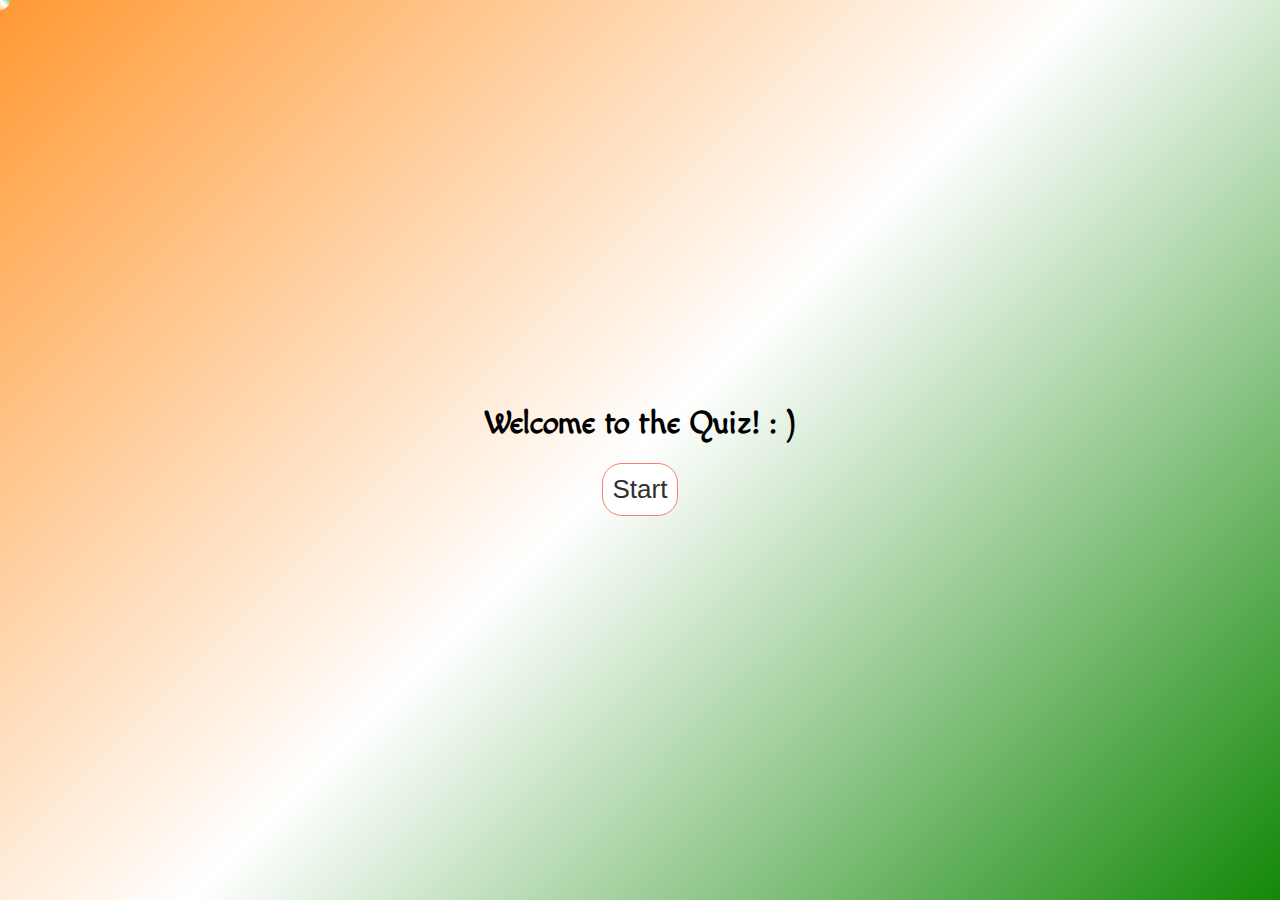
<file: index.html>
<!DOCTYPE html>
<head>
    <meta charset="UTF-8">
    <meta name="viewport" content="width=device-width, initial-scale=1.0">
    <title>Quiz</title>
    <link rel="preconnect" href="https://fonts.googleapis.com">
    <link rel="preconnect" href="https://fonts.gstatic.com" crossorigin>
    <link href="https://fonts.googleapis.com/css2?family=Macondo" rel="stylesheet">
    <link href="styles.css" rel="stylesheet">

 </head>
<body>
    <div class="cursor"></div>
    <div class="main">
    <h1>Welcome to the Quiz!    : )</h1>
    <div class="container">
    <button id="startb">Start</button></div></div>
    
    <script src="https://cdnjs.cloudflare.com/ajax/libs/gsap/3.12.5/gsap.min.js" integrity="sha512-7eHRwcbYkK4d9g/6tD/mhkf++eoTHwpNM9woBxtPUBWm67zeAfFC+HrdoE2GanKeocly/VxeLvIqwvCdk7qScg==" crossorigin="anonymous" referrerpolicy="no-referrer"></script>
    <script src="./index.js"></script>

    </body>
</file>
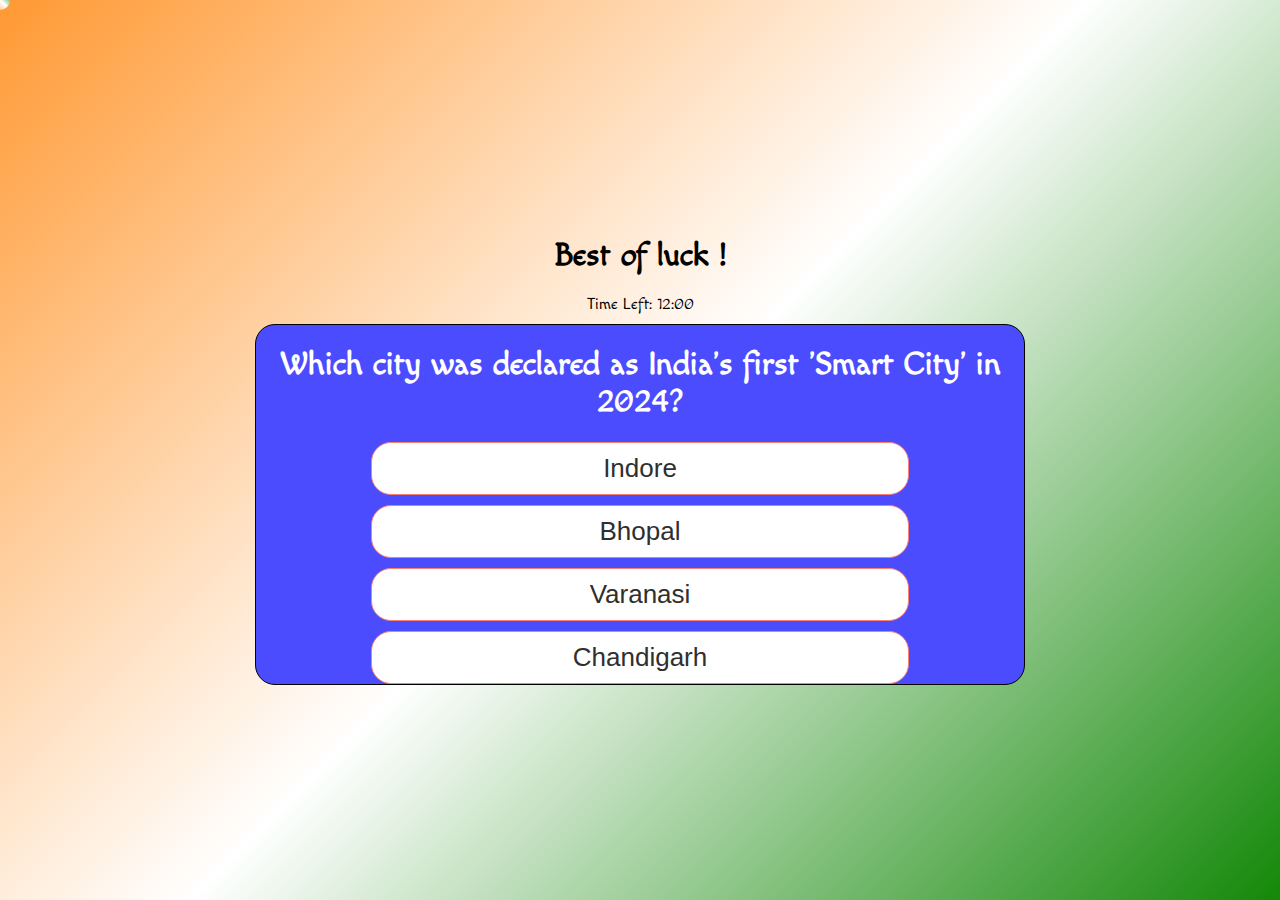
<file: quiz.html>
<!DOCTYPE html>
<head>
    <meta charset="UTF-8">
    <meta name="viewport" content="width=device-width, initial-scale=1.0">
    <title>Quiz</title>
    <link rel="preconnect" href="https://fonts.googleapis.com">
    <link rel="preconnect" href="https://fonts.gstatic.com" crossorigin>
    <link href="https://fonts.googleapis.com/css2?family=Macondo" rel="stylesheet">
    <link href="styles.css" rel="stylesheet">

 </head>
<body onload="showQues()">
    <div class="cursor"></div>
    <div class="main">
    <h1>Best of luck !</h1>
    <div id="timer">Time Left: <span id="time">12:00</span></div>
        <div id="quiz"></div>
    </div>

    <script src="https://cdnjs.cloudflare.com/ajax/libs/gsap/3.12.5/gsap.min.js" integrity="sha512-7eHRwcbYkK4d9g/6tD/mhkf++eoTHwpNM9woBxtPUBWm67zeAfFC+HrdoE2GanKeocly/VxeLvIqwvCdk7qScg==" crossorigin="anonymous" referrerpolicy="no-referrer"></script>
    <script> var cursor = document.querySelector(".cursor"); 
      var main= document.querySelector(".main");
      main.addEventListener("mousemove", function(dets){
          console.log("event listener added");
          gsap.to(cursor,{
               x:dets.x,
               y:dets.y,
               duration:0.1,
               ease: "power1.out",
          })
       });
let timeLeft=720;
let timer= document.getElementById("timer");


    console.log("timer started");
const t= setInterval(function(){
    if (timeLeft<0){
        alert("oops! time out");
        localStorage.setItem("quizScore", score);
        window.location.href="result.html";
        clearInterval(t);
    }else{
        const m= Math.floor(timeLeft/60);
        const s= timeLeft%60;
        timer.textContent = `${m}:${s < 10 ? '0' + s : s}`;
        timeLeft--;
    }
}, 1000);

       
       </script>
    <script src="./index.js"></script>
    </body>
</file>
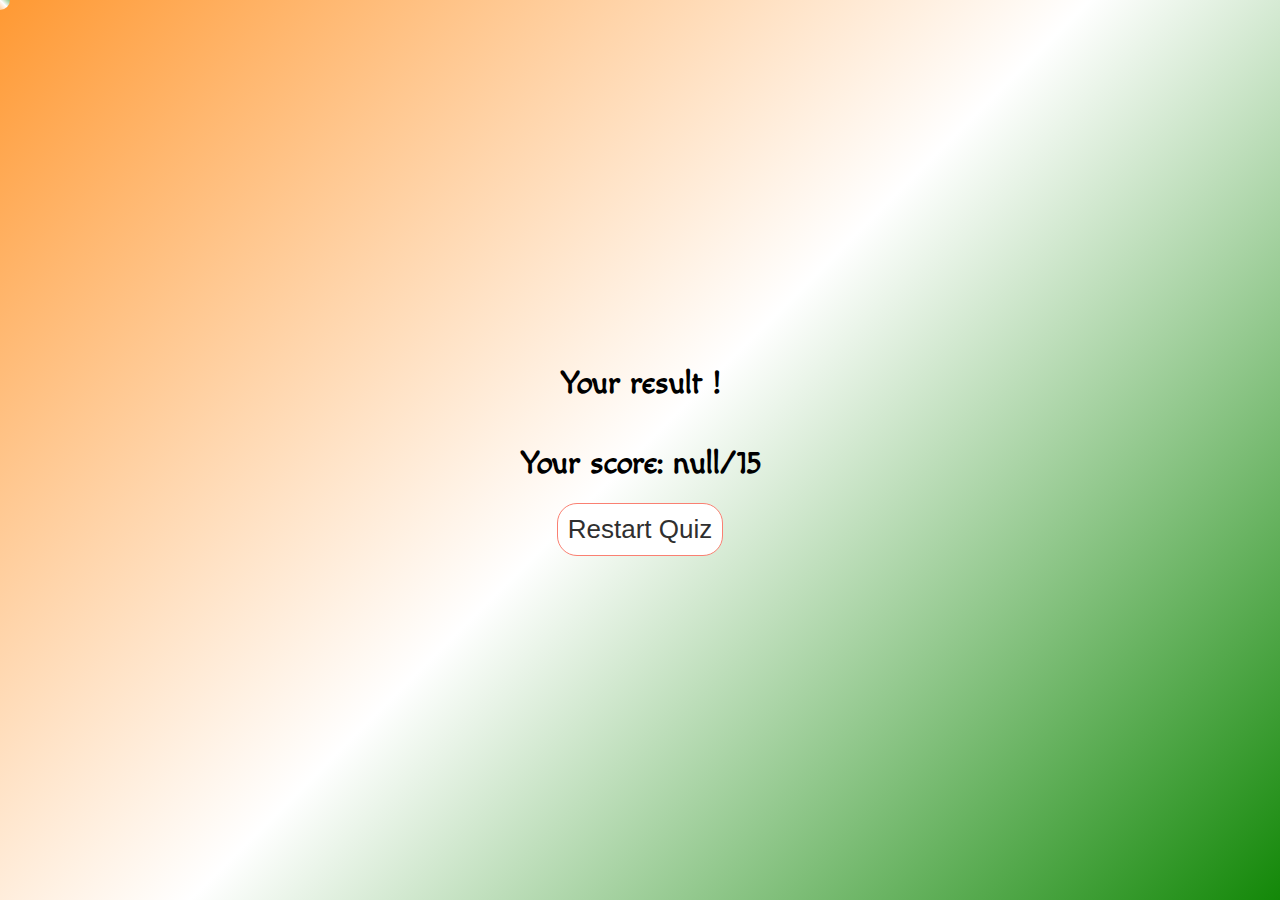
<file: result.html>
<!DOCTYPE html>
<head>
    <meta charset="UTF-8">
    <meta name="viewport" content="width=device-width, initial-scale=1.0">
    <title>Quiz</title>
    <link rel="preconnect" href="https://fonts.googleapis.com">
    <link rel="preconnect" href="https://fonts.gstatic.com" crossorigin>
    <link href="https://fonts.googleapis.com/css2?family=Macondo" rel="stylesheet">
    <link href="styles.css" rel="stylesheet">

 </head>
<body>    
    <div class="cursor"></div>
    <div class="main">
    <h1>Your result !</h1>
    <div class="container">
        <h1 id="score"></h1>
        <button onclick="window.location.href='index.html'">Restart Quiz</button>
    </div>
</div>
 
        <script src="https://cdnjs.cloudflare.com/ajax/libs/gsap/3.12.5/gsap.min.js" integrity="sha512-7eHRwcbYkK4d9g/6tD/mhkf++eoTHwpNM9woBxtPUBWm67zeAfFC+HrdoE2GanKeocly/VxeLvIqwvCdk7qScg==" crossorigin="anonymous" referrerpolicy="no-referrer"></script>
        <script>
            document.getElementById("score").innerText = "Your score: "+ localStorage.getItem("quizScore") + "/15";
            var cursor = document.querySelector(".cursor"); 
    var main= document.querySelector(".main");
    main.addEventListener("mousemove", function(dets){
        console.log("event listener added");
        gsap.to(cursor,{
             x:dets.x,
             y:dets.y,
             duration:0.1,
             ease: "power1.out",
        })
     });
            </script>
        <script src="./index.js"></script>

    </body>
</file>
<file: styles.css>
body , html{
    height: 100%;
    background: linear-gradient(135deg, #FF9933, #FFFFFF, #138808);

    font-family: 'macondo';
    margin: 0;
    padding: 0;
    cursor: none;
}
.main{
    display: flex;
    flex-direction: column;
    justify-content: center;
    align-items: center;
    height: 100vh;
}
.cursor {
    position: absolute;
    width: 20px;
    height: 20px;
    border-radius: 50%;
    pointer-events: none;
    background: linear-gradient(45deg, #ff9933, #ffffff, #138808);
    z-index: 1000;
    transform: translate(-50%, -50%);
}
.container{
    text-align: center;
}
button{
    padding: 10px 10px;
    background: white; /* Gradient background */
    color: #2f2f2f;
    font-size: 26px;
    border-radius: 20px;
    border: 1px solid salmon;
    transition: all 0.3s ease ;
}
button:hover{
    background: linear-gradient(135deg, #ff4c3b, #ff9999); 
    color: white;
    transform: scale(1.02);
    box-shadow:2px 2px 10px rgba(0, 0, 0, 0.2);
}
#timer{
    margin-bottom: 10px;
}
#quiz{
    text-align: center;
    width: 60%;
    border:  1px solid black;
    border-radius: 20px;
    background-color: #4c4cff;
    color: white;
    transition: all 0.3s ease;
}
#quiz:hover{
    transform: scale(1.03);
}
.alloptions{
    display: flex;
    flex-direction: column;
    gap: 10px;
    text-align: center;
    justify-content: center;
    align-items: center;

}
.option{
    width: 70%;
}
</file>
